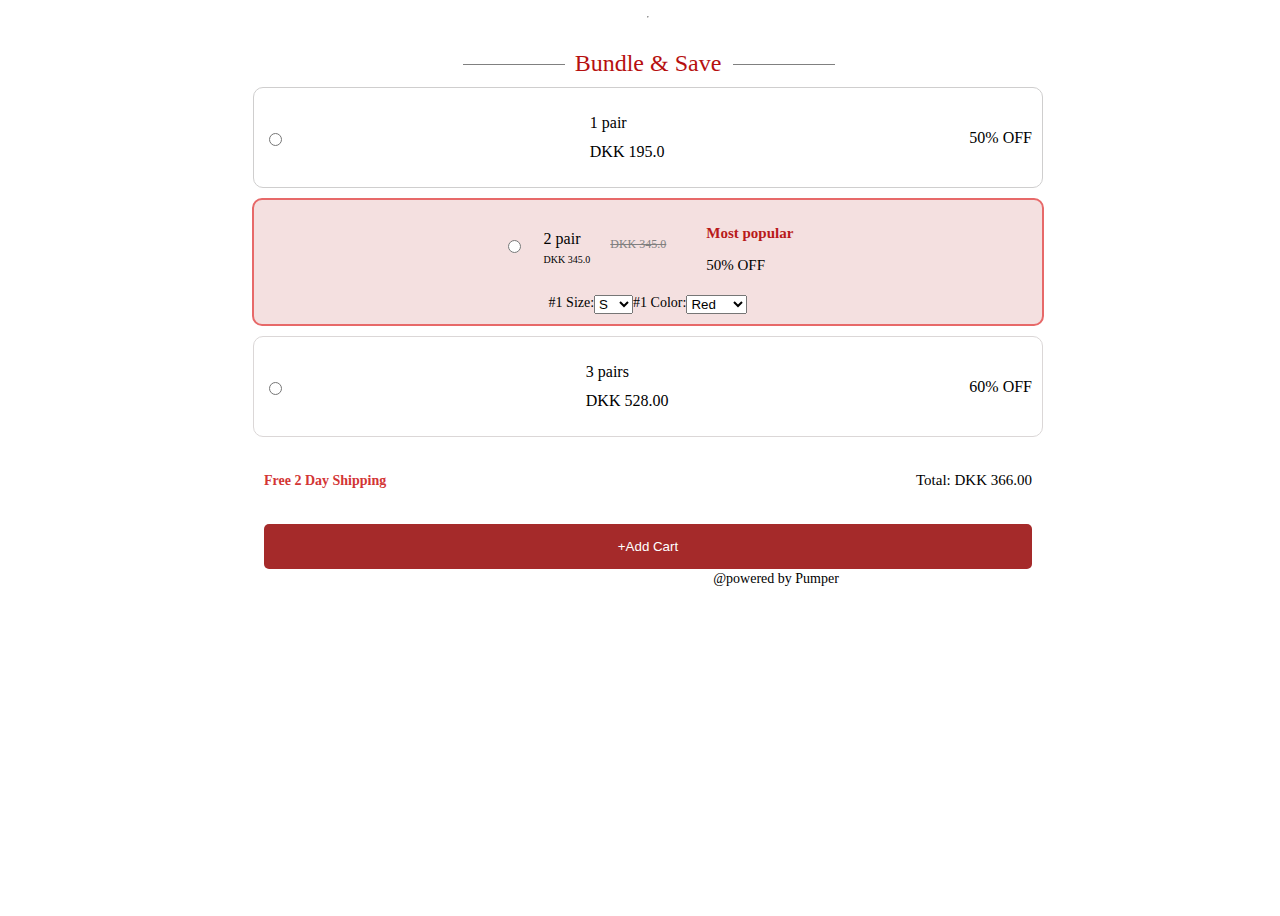
<file: index.html>
<!DOCTYPE html>
<html lang="en">

<head>
    <meta charset="UTF-8">
    <meta name="viewport" content="width=device-width, initial-scale=1.0">
    <title>SKIMBOX Frontend</title>
    <link rel="stylesheet" href="./style.css">
</head>

<body>
    <div id="container">
       <div id="outer-container">
        <div class="NewLine ">
        </div>
        <div class="NewLine1 ">
        </div>

       </div>
    </div>
    <script src="./index.js"></script>
</body>

</html>
</file>
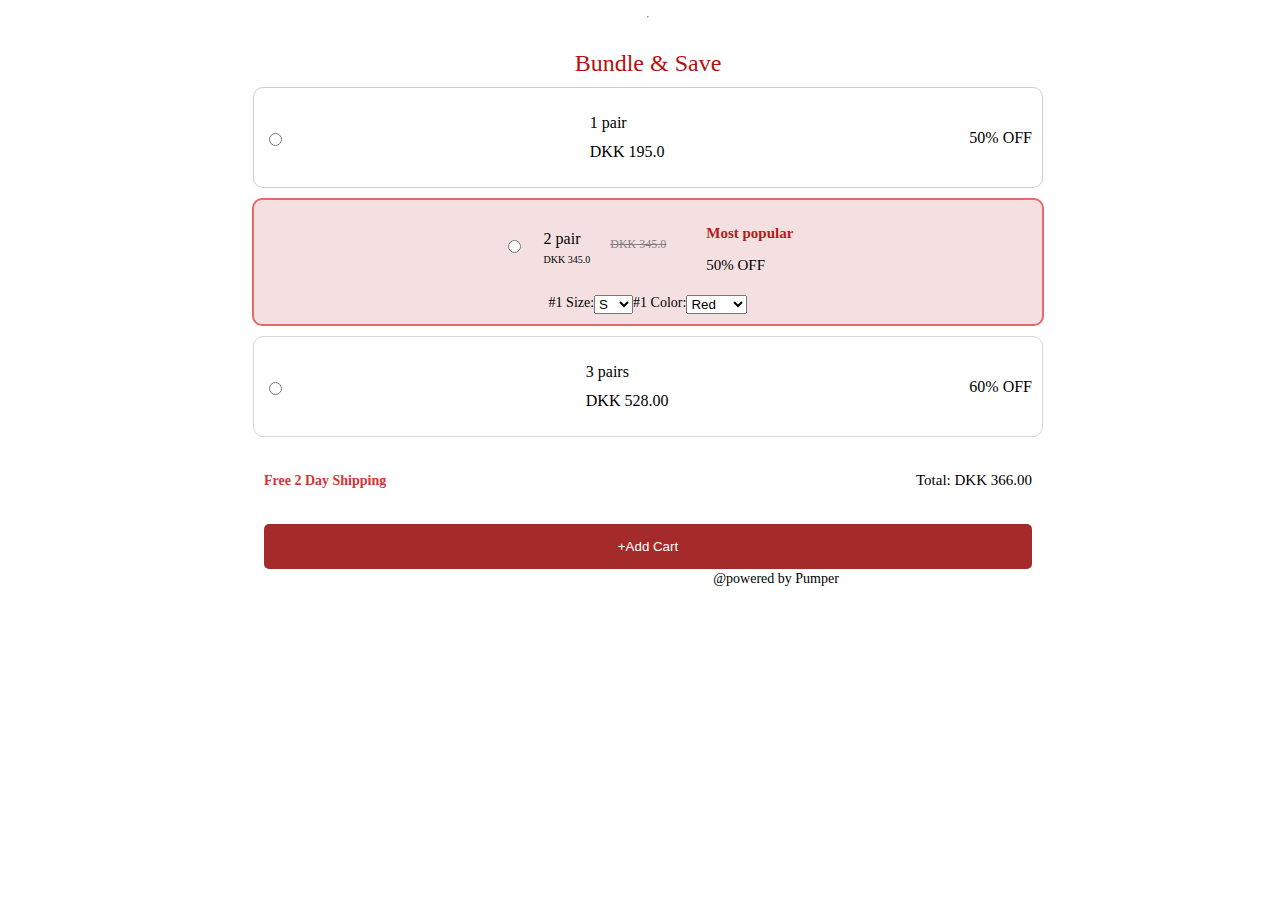
<file: SKIMBOX-frontend/index.html>
<!DOCTYPE html>
<html lang="en">

<head>
    <meta charset="UTF-8">
    <meta name="viewport" content="width=device-width, initial-scale=1.0">
    <title>SKIMBOX Frontend</title>
    <link rel="stylesheet" href="./style.css">
</head>

<body>
    <div id="container">
       <div id="outer-container">

       </div>
    </div>
    <script src="./index.js"></script>
</body>

</html>
</file>
<file: style.css>
#container {
  height: 100vh;
  width: 100vw;
  margin: 0;
  display: flex;
  flex-direction: column;
  align-items: center;

  /* font-family:    monospace; */
}

.NewLine{
    height: 1px;
    width: 8%;
    /* color:gray;  */
    background-color:gray;
    position: absolute;
    top: 64px;
    margin-left: 85px;
  }
 .NewLine1{
    height: 1px;
    width: 8%;
    /* color:gray;  */
    background-color:gray;
    position: absolute;
    top: 64px;
    margin-left: -185px !important;
 }
.outer-container1 {
  display: flex;
  align-items: center;
  justify-content: space-between;
  gap: 1rem;
  border: 1px solid rgb(207, 206, 206);
  padding: 10px;
  padding: 10px;
  width: 60%;
  margin-bottom: 10px;
  border-radius: 10px;
}
.outer-container,
.inner-container-2 {
  display: flex;
  align-items: center;
  justify-content: space-between;
  gap: 1rem;
  border: 1px solid rgb(219, 215, 215);
  padding: 10px;
  padding: 10px;
  width: 60%;
  border-radius: 10px;
  margin-bottom: 10px;
}

.custom-heading {
  color: rgb(182, 15, 15);
  font-size: 24px;
  margin-bottom: 10px;
}
.inner-container {
  display: flex;
  flex-direction: column;
}
.inner-container-2 {
  background-color: rgb(244, 224, 224);
  display: flex;
  flex-direction: column;
  align-items: center;
  justify-content: space-between;
  gap: 1rem;
  border: 2px solid rgb(231, 105, 105);
  padding: 10px;
  padding: 10px;
  width: 60%;
  border-radius: 10px;
  margin-bottom: 10px;
}
.p {
  margin-top: -5px;
}
input[type="radio"]:checked + label:after {
  background-color: red;
  border: 2px solid red;
}
.label {
  font-size: 14px;
}
.child-card-1 {
  display: flex;
  flex-direction: column;
  align-items: flex-start; /* Align items to the left side of the container */
}

.label {
  font-weight: bold;
  margin-bottom: 5px;
}
.child-card {
  display: flex;
  align-items: center;
  justify-content: space-between;
  gap: 20px;
}
.dkk345 {
  font-size: 10px;
  margin-top: -10px;
}
.name3 {
  margin-bottom: -10px;
  font-size: 15px;
}
.popular {
  color: rgb(185, 26, 26);
  font-weight: bold;
}

.p4 {
  color: gray;
  font-size: 12px;
  text-decoration: line-through;
}

.vertical-label {
  font-size: 14px;
}
.row {
  display: flex;
  /* flex-direction: column; */
}

.outer-container-4 {
  display: flex;
  align-items: center;
  justify-content: space-between;
  gap: 1rem;

  padding: 10px;
  padding: 10px;
  width: 60%;
  border-radius: 10px;
  margin-bottom: 10px;
}
.free-shiping {
  color: rgb(211, 53, 53);
  font-weight: bold;
  font-size: 14px;
}
.total-text {
  font-size: 15px;
}
.button {
  display: flex;
  align-items: center;
  justify-content:center;
  gap: 1rem;
  background-color: brown;
  padding: 15px;
 
  width: 60%;
  border-radius: 5px;
  margin-bottom: 10px;
  text-align: center;
  color: white;
  border-width: 0;
  
}

.pumper{
padding-left:20%;
  margin-top: -8px;
  font-size: 14px;
}
</file>
<file: SKIMBOX-frontend/style.css>
#container {
  height: 100vh;
  width: 100vw;
  margin: 0;
  display: flex;
  flex-direction: column;
  align-items: center;

  /* font-family:    monospace; */
}
.outer-container1 {
  display: flex;
  align-items: center;
  justify-content: space-between;
  gap: 1rem;
  border: 1px solid rgb(207, 206, 206);
  padding: 10px;
  padding: 10px;
  width: 60%;
  margin-bottom: 10px;
  border-radius: 10px;
}
.outer-container,
.inner-container-2 {
  display: flex;
  align-items: center;
  justify-content: space-between;
  gap: 1rem;
  border: 1px solid rgb(219, 215, 215);
  padding: 10px;
  padding: 10px;
  width: 60%;
  border-radius: 10px;
  margin-bottom: 10px;
}

.custom-heading {
  color: rgb(182, 15, 15);
  font-size: 24px;
  margin-bottom: 10px;
}
.inner-container {
  display: flex;
  flex-direction: column;
}
.inner-container-2 {
  background-color: rgb(244, 224, 224);
  display: flex;
  flex-direction: column;
  align-items: center;
  justify-content: space-between;
  gap: 1rem;
  border: 2px solid rgb(231, 105, 105);
  padding: 10px;
  padding: 10px;
  width: 60%;
  border-radius: 10px;
  margin-bottom: 10px;
}
.p {
  margin-top: -5px;
}
input[type="radio"]:checked + label:after {
  background-color: red;
  border: 2px solid red;
}
.label {
  font-size: 14px;
}
.child-card-1 {
  display: flex;
  flex-direction: column;
  align-items: flex-start; /* Align items to the left side of the container */
}

.label {
  font-weight: bold;
  margin-bottom: 5px;
}
.child-card {
  display: flex;
  align-items: center;
  justify-content: space-between;
  gap: 20px;
}
.dkk345 {
  font-size: 10px;
  margin-top: -10px;
}
.name3 {
  margin-bottom: -10px;
  font-size: 15px;
}
.popular {
  color: rgb(185, 26, 26);
  font-weight: bold;
}

.p4 {
  color: gray;
  font-size: 12px;
  text-decoration: line-through;
}

.vertical-label {
  font-size: 14px;
}
.row {
  display: flex;
  /* flex-direction: column; */
}

.outer-container-4 {
  display: flex;
  align-items: center;
  justify-content: space-between;
  gap: 1rem;

  padding: 10px;
  padding: 10px;
  width: 60%;
  border-radius: 10px;
  margin-bottom: 10px;
}
.free-shiping {
  color: rgb(211, 53, 53);
  font-weight: bold;
  font-size: 14px;
}
.total-text {
  font-size: 15px;
}
.button {
  display: flex;
  align-items: center;
  justify-content:center;
  gap: 1rem;
  background-color: brown;
  padding: 15px;
 
  width: 60%;
  border-radius: 5px;
  margin-bottom: 10px;
  text-align: center;
  color: white;
  border-width: 0;
  
}

.pumper{
padding-left:20%;
  margin-top: -8px;
  font-size: 14px;
}
</file>
